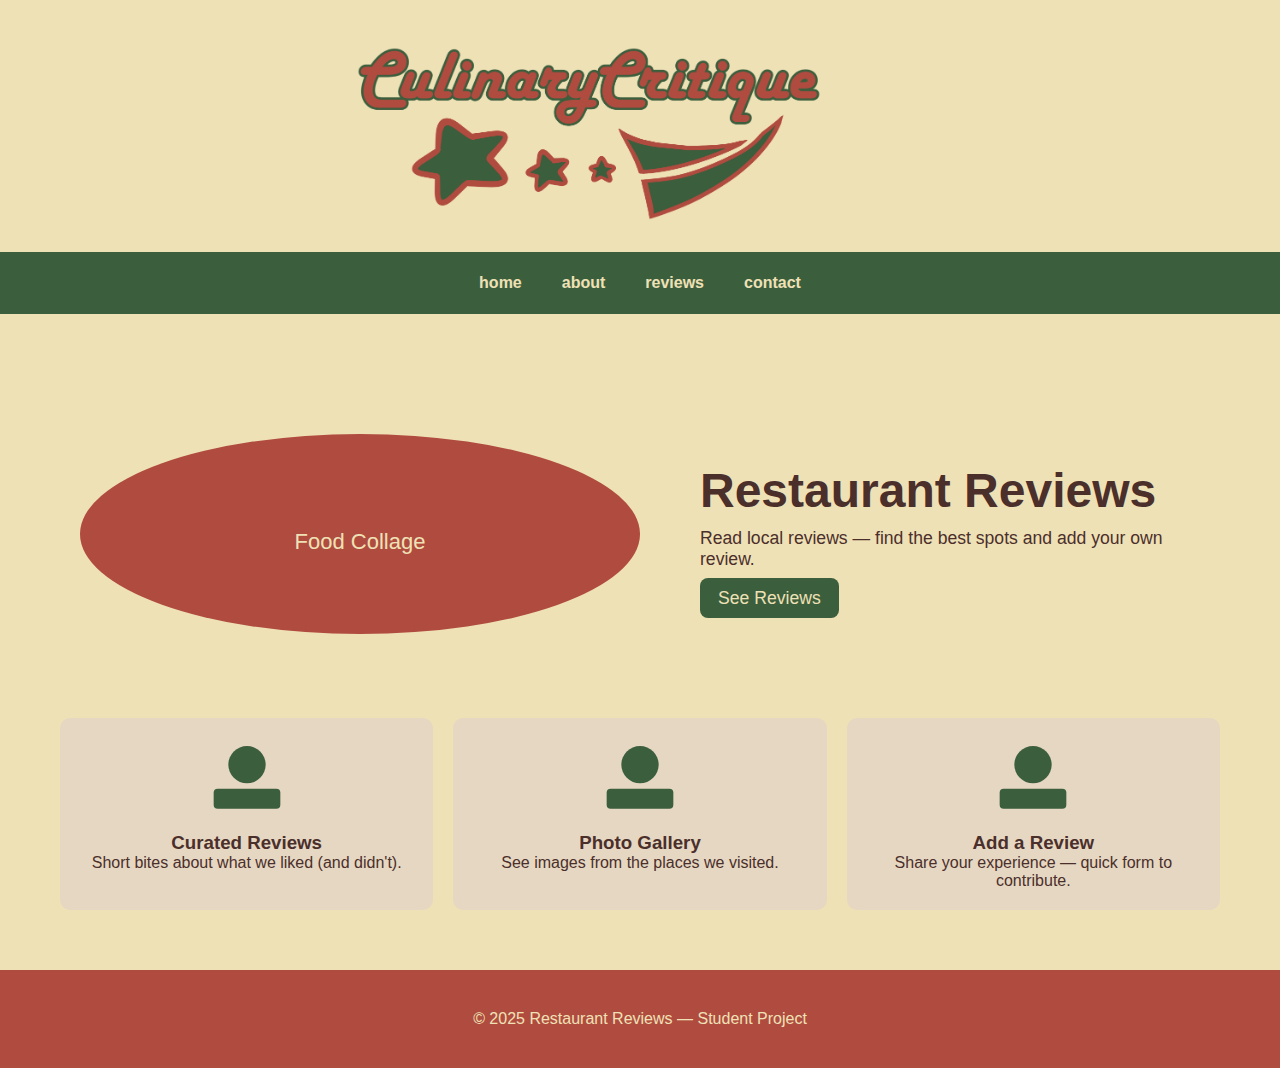
<file: index.html>
<!doctype html>
<html lang="en">
<head>
  <meta charset="utf-8">
  <meta name="viewport" content="width=device-width,initial-scale=1">
  <title>Restaurant Reviews — Home</title>
  <link rel="stylesheet" href="styles/restaurant.css">
</head>
<body>
  <header class="site-header">
    <div class="container">
      <div class="logo-img"></div>
    </div>
    <nav class="main-nav">
      <a href="index.html">home</a>
      <a href="about.html">about</a>
      <a href="reviews.html">reviews</a>
      <a href="contact.html">contact</a>
    </nav>
  </header>

  <main class="container">
    <section class="hero">
      <div class="hero-left">
        <div class="hero-oval-wrap">
          <img src="images/hero-oval.svg" alt="food collage" class="hero-oval">
        </div>
      </div>
      <div class="hero-right">
        <h1>Restaurant Reviews</h1>
        <p class="intro">Read local reviews — find the best spots and add your own review.</p><br>
        <p><a class="button" href="reviews.html">See Reviews</a></p>
      </div>
    </section>

    <section class="features">
      <article class="feature-card">
        <img src="images/review-placeholder.svg" alt="review"/>
        <h3>Curated Reviews</h3>
        <p>Short bites about what we liked (and didn't).</p>
      </article>

      <article class="feature-card">
        <img src="images/review-placeholder.svg" alt="gallery"/>
        <h3>Photo Gallery</h3>
        <p>See images from the places we visited.</p>
      </article>

      <article class="feature-card">
        <img src="images/review-placeholder.svg" alt="add-review"/>
        <h3>Add a Review</h3>
        <p>Share your experience — quick form to contribute.</p>
      </article>
    </section>

  </main>

  <footer class="site-footer">
    <div class="container">&copy; 2025 Restaurant Reviews — Student Project</div>
  </footer>

  <script src="https://code.jquery.com/jquery-3.6.0.min.js"></script>
  <script src="scripts/restaurant.js"></script>
</body>
</html>
</file>
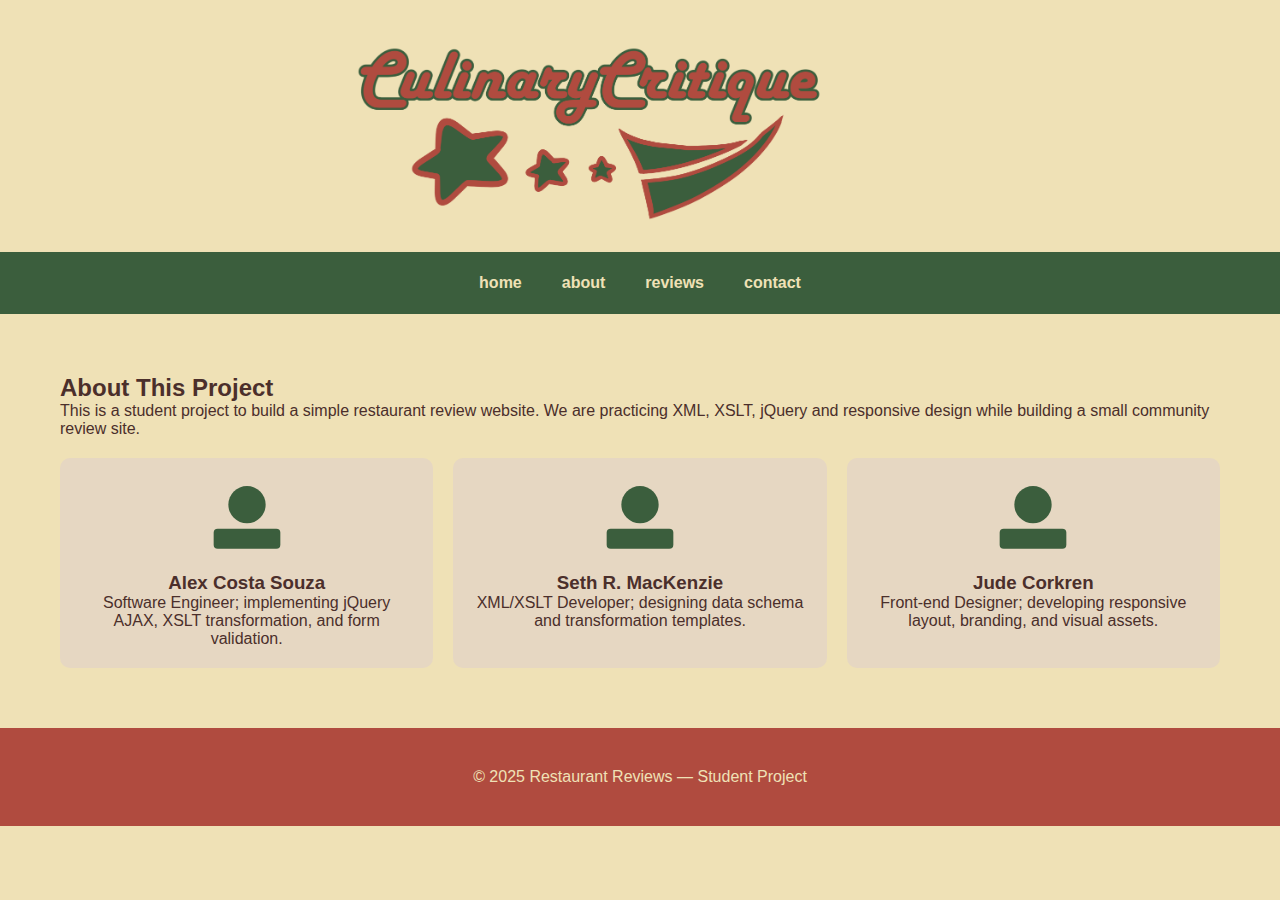
<file: about.html>
<!doctype html>
<html lang="en">
<head>
  <meta charset="utf-8">
  <meta name="viewport" content="width=device-width,initial-scale=1">
  <title>Restaurant Reviews — About</title>
  <link rel="stylesheet" href="styles/restaurant.css">
</head>
<body>
  <header class="site-header">
    <div class="container">
      <div class="logo-img"></div>
    </div>
    <nav class="main-nav">
      <a href="index.html">home</a>
      <a href="about.html">about</a>
      <a href="reviews.html">reviews</a>
      <a href="contact.html">contact</a>
    </nav>
  </header>

  <main class="container">
    <section class="intro">
      <h2>About This Project</h2>
      <p>This is a student project to build a simple restaurant review website. We are practicing XML, XSLT, jQuery and responsive design while building a small community review site.</p>
    </section>

    <section class="features">
      <article class="feature-card">
        <img src="images/review-placeholder.svg" alt="review"/>
        <h3>Alex Costa Souza</h3>
        <p>Software Engineer; implementing jQuery AJAX, XSLT transformation, and form validation.</p>
      </article>

      <article class="feature-card">
        <img src="images/review-placeholder.svg" alt="gallery"/>
        <h3>Seth R. MacKenzie</h3>
        <p>XML/XSLT Developer; designing data schema and transformation templates.</p>
      </article>

      <article class="feature-card">
        <img src="images/review-placeholder.svg" alt="add-review"/>
        <h3>Jude Corkren</h3>
        <p>Front-end Designer; developing responsive layout, branding, and visual assets.</p>
      </article>
    </section>
  </main>

  <footer class="site-footer">
    <div class="container">&copy; 2025 Restaurant Reviews — Student Project</div>
  </footer>

  <script src="https://code.jquery.com/jquery-3.6.0.min.js"></script>
  <script src="scripts/restaurant.js"></script>
</body>
</html>
</file>
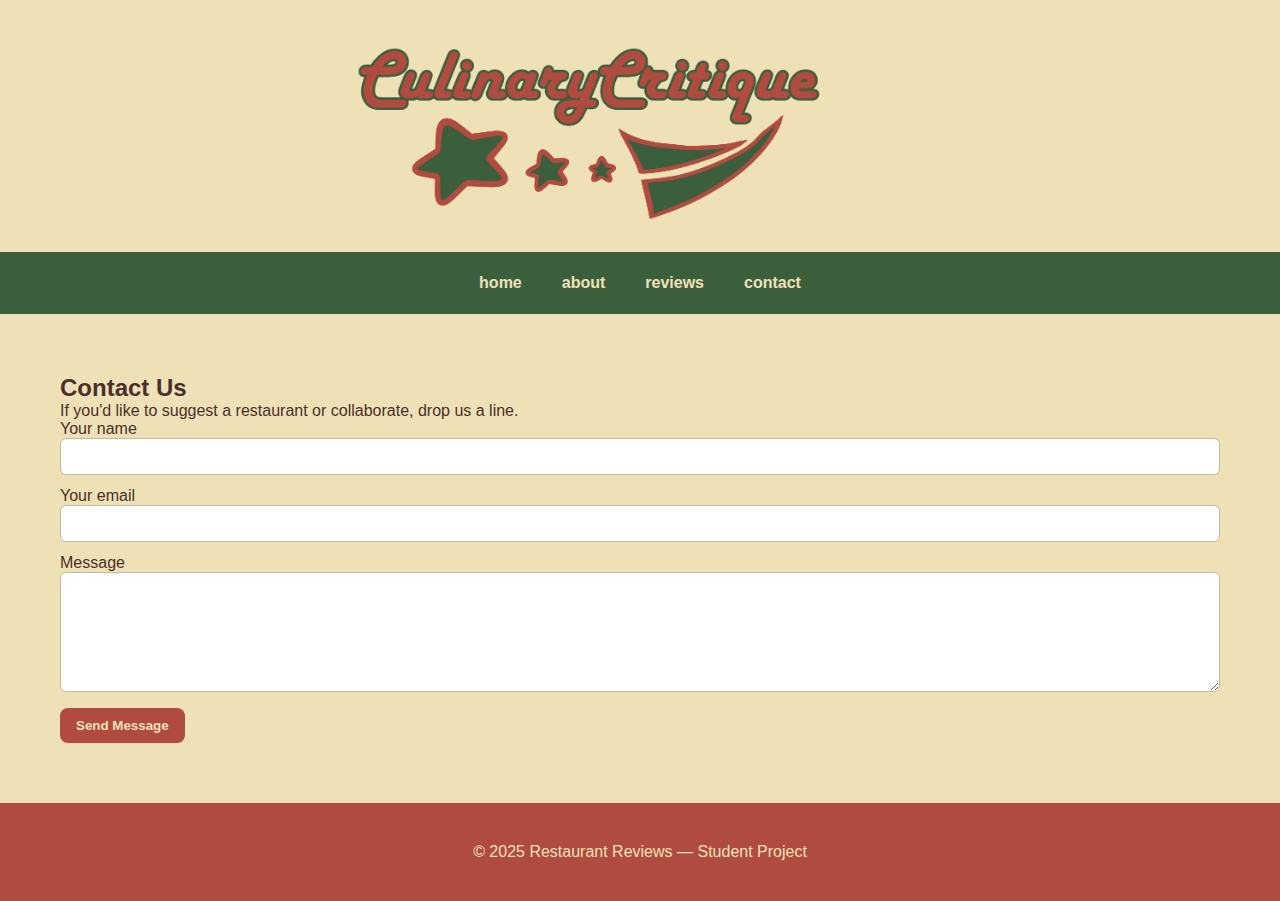
<file: contact.html>
<!doctype html>
<html lang="en">
<head>
  <meta charset="utf-8">
  <meta name="viewport" content="width=device-width,initial-scale=1">
  <title>Restaurant Reviews — Contact</title>
  <link rel="stylesheet" href="styles/restaurant.css">
</head>
<body>
  <header class="site-header">
    <div class="container">
      <div class="logo-img"></div>
    </div>
    <nav class="main-nav">
      <a href="index.html">home</a>
      <a href="about.html">about</a>
      <a href="reviews.html">reviews</a>
      <a href="contact.html">contact</a>
    </nav>
  </header>

  <main class="container">
    <section class="contact-section">
      <h2>Contact Us</h2>
      <p>If you'd like to suggest a restaurant or collaborate, drop us a line.</p>
      
      <form id="contact-form" class="contact-form" novalidate>
        <div class="form-group">
          <label for="name">Your name</label>
          <input id="name" name="name" type="text" class="input">
        </div>
        <div class="form-group">
          <label for="email">Your email</label>
          <input id="email" name="email" type="text" class="input">
        </div>
        <div class="form-group">
          <label for="message">Message</label>
          <textarea id="message" name="message"></textarea>
        </div>
        <button type="submit" class="submit-btn">Send Message</button>
      </form>
    </section>
  </main>

  <footer class="site-footer">
    <div class="container">&copy; 2025 Restaurant Reviews — Student Project</div>
  </footer>

  <script src="https://code.jquery.com/jquery-3.6.0.min.js"></script>
  <script src="scripts/jquery.validate.min.js"></script>
  <script src="scripts/additional-methods.min.js"></script>
  <script src="scripts/restaurant.js"></script>
</body>
</html>
</file>
<file: styles/restaurant.css>
/* Restaurant Reviews - Base Styles */

:root{
  --bg: #efe1b6; /* light tan */
  --accent: #b04b3f; /* terracotta */
  --accent-dark: #4b2f2b; /* dark brown */
  --green: #3b5e3d; /* deep green */
  --card-bg: #e6d7c2;
  --max-width: 1200px;
}

*{box-sizing:border-box;margin:0;padding:0}
body{font-family: 'Helvetica Neue', Arial, sans-serif;background:var(--bg);color:var(--accent-dark);}
.container{max-width:var(--max-width);margin:0 auto;padding:20px}

/* Header */
.site-header{padding:20px 0}
.logo{height:90px;display:block;margin:0 auto}
/* Placeholder text logo */
.logo-text{
  font-family: 'Brush Script MT', cursive;
  font-size:36px;
  background: var(--accent);
  color: var(--bg);
  text-align: center;
  padding: 12px 0;
  border-radius: 6px;
  margin-bottom: 12px;
}

/*image within the logo*/
.logo-img {
  display: block;
  margin-left: auto;
  margin-right: auto;
  height: 15vw;
  width: 50%;
  background-image: url("../images/logo.png");
  background-size: contain;
  background-repeat: no-repeat;
}

/* Full-width logo bar to match footer look */
.logo-bar{
  background: var(--accent);
  padding: 6px 0;
}

/* Nav */
.main-nav{background:var(--green);display:flex;justify-content:center;padding:10px 0;margin-bottom:20px}
.main-nav a{color:var(--bg);text-decoration:none;padding:12px 20px;font-weight:700}
.main-nav a:hover{background:rgba(255,255,255,0.06)}

/* Hero */
.hero{display:flex;gap:40px;align-items:center;padding:40px 0}
.hero-left{flex:1}
.hero-right{flex:1}
.hero-right h1{font-size:3rem;color:var(--accent-dark);margin-bottom:10px}
.hero-right p{font-size:1.1rem}
.button{background:var(--green);color:var(--bg);padding:10px 18px;border-radius:8px;text-decoration:none}

/* Features */
.features{display:grid;grid-template-columns:repeat(3,1fr);gap:20px;margin-top:20px}
.feature-card{background:var(--card-bg);padding:20px;border-radius:10px;text-align:center}
.feature-card img{max-width:80px;margin-bottom:10px}

/* Grid columns for main content like sketches */
.grid-3{display:grid;grid-template-columns:1fr 1fr 1fr;gap:20px}

/* Sidebar layout for reviews page */
.sidebar{background:var(--green);color:var(--bg);padding:20px;border-radius:8px}
.review-list{padding:20px;}
.review-item{padding:12px;border-bottom:1px dashed #9dc9a9;color:var(--bg)}

/* Review card */
.review-card{background:var(--accent);color:var(--bg);padding:20px;border-radius:8px}

/* Forms */
.form-group{margin-bottom:12px}
.input,textarea{width:100%;padding:10px;border-radius:6px;border:1px solid #c8b6a3}
textarea{min-height:120px}
.submit-btn{background:var(--accent);color:var(--bg);padding:10px 16px;border-radius:8px;border:none;font-weight:700;cursor:pointer}
.submit-btn:hover{opacity:0.9}

/* jQuery Validation Error Messages */
label.error{
  color:#b04b3f;
  font-size:0.9rem;
  margin-top:5px;
  display:block;
  font-weight:normal;
}
input.error,textarea.error{
  border-color:#b04b3f;
  background-color:#fef5f5;
}
input.valid,textarea.valid{
  border-color:#3b5e3d;
}

/* Footer */
.site-footer{background:var(--accent);color:var(--bg);padding:20px;margin-top:40px;text-align:center}

/* Responsive */
@media screen and (max-width:800px){
  .hero{flex-direction:column}
  .features{grid-template-columns:1fr}
  .grid-3{grid-template-columns:1fr}
  .main-nav{overflow:auto}
}

/* ===== XML-Specific Styles ===== */
/* These styles apply when reviews.xml is opened directly */
/* All scoped to 'page' element to avoid conflicts with HTML */

/* Page container */
page {
  display: block;
  font-family: 'Helvetica Neue', Arial, sans-serif;
  background: var(--bg);
  color: var(--accent-dark);
}

/* Header */
page header {
  display: block;
  padding: 20px 0;
}

page container {
  display: block;
  max-width: var(--max-width);
  margin: 0 auto;
  padding: 20px;
}

page logo-img {
  display: block;
  margin-left: auto;
  margin-right: auto;
  height: 15vw;
  width: 50%;
  background-image: url("../images/logo.png");
  background-size: contain;
  background-repeat: no-repeat;
  background-position: center;
}

/* Navigation */
page nav {
  display: flex;
  background: var(--green);
  justify-content: center;
  padding: 10px 0;
  margin-bottom: 20px;
}

page nav-link {
  display: inline-block;
  color: var(--bg);
  text-decoration: none;
  padding: 12px 20px;
  font-weight: 700;
}

page nav-link:hover {
  background: rgba(255,255,255,0.06);
}

/* Main content area */
page main {
  display: grid;
  grid-template-columns: 1fr 1fr 1fr;
  gap: 20px;
  max-width: var(--max-width);
  margin: 0 auto;
  padding: 20px;
}

/* Sidebar */
page sidebar {
  display: block;
  background: var(--green);
  color: var(--bg);
  padding: 20px;
  border-radius: 8px;
}

page sidebar-title {
  display: block;
  font-size: 1.5rem;
  font-weight: bold;
  margin-bottom: 15px;
}

/* Review list in sidebar */
page review-list {
  display: block;
  padding: 20px 0;
}

page review-item {
  display: block;
  padding: 12px;
  border-bottom: 1px dashed #9dc9a9;
  color: var(--bg);
  margin-bottom: 10px;
}

page item-place {
  display: inline;
  font-weight: bold;
}

page item-place:after {
  content: " — ";
}

page item-rating {
  display: inline;
}

page item-rating:after {
  content: " ★";
}

page item-summary {
  display: block;
  margin: 5px 0;
}

page item-author {
  display: block;
  font-style: italic;
  font-size: 0.9rem;
}

page item-author:before {
  content: "by ";
}

/* Review cards */
page review-card {
  display: block;
  background: var(--accent);
  color: var(--bg);
  padding: 20px;
  border-radius: 8px;
}

page review-card[image="diner_breakfast.jpg"]:before,
page review-card[image="rice_and_curry.jpg"]:before,
page review-card[image="tacos_on_blue_plate.jpg"]:before,
page review-card[image="sushi_on_brown_wooden_board.jpg"]:before {
  content: "";
  display: block;
  width: 100%;
  height: 320px;
  background-size: cover;
  background-position: center;
  border-radius: 8px;
  margin-bottom: 15px;
}

page review-card[image="diner_breakfast.jpg"]:before {
  background-image: url("../images/diner_breakfast.jpg");
}

page review-card[image="rice_and_curry.jpg"]:before {
  background-image: url("../images/rice_and_curry.jpg");
}

page review-card[image="tacos_on_blue_plate.jpg"]:before {
  background-image: url("../images/tacos_on_blue_plate.jpg");
}

page review-card[image="sushi_on_brown_wooden_board.jpg"]:before {
  background-image: url("../images/sushi_on_brown_wooden_board.jpg");
}

page card-title {
  display: block;
  font-size: 1.5rem;
  font-weight: bold;
  margin-bottom: 10px;
}

page card-content {
  display: block;
  margin-bottom: 15px;
  line-height: 1.6;
}

page card-rating {
  display: block;
  font-size: 1.2rem;
  font-weight: bold;
}

page card-rating:before {
  content: "Rating: ";
}

page card-rating:after {
  content: " ★";
}

/* Form note in sidebar */
page form-note {
  display: block;
  padding: 15px;
  background: rgba(255,255,255,0.1);
  border-radius: 6px;
  font-size: 0.9rem;
  line-height: 1.5;
}

/* Footer */
page footer {
  display: block;
  background: var(--accent);
  color: var(--bg);
  padding: 20px;
  margin-top: 40px;
  text-align: center;
}

page footer-content {
  display: block;
}

/* Responsive for XML */
@media screen and (max-width:800px){
  page main {
    grid-template-columns: 1fr;
  }

  page logo-img {
    height: 25vw;
    width: 70%;
  }

  page nav {
    overflow: auto;
  }
}
</file>
